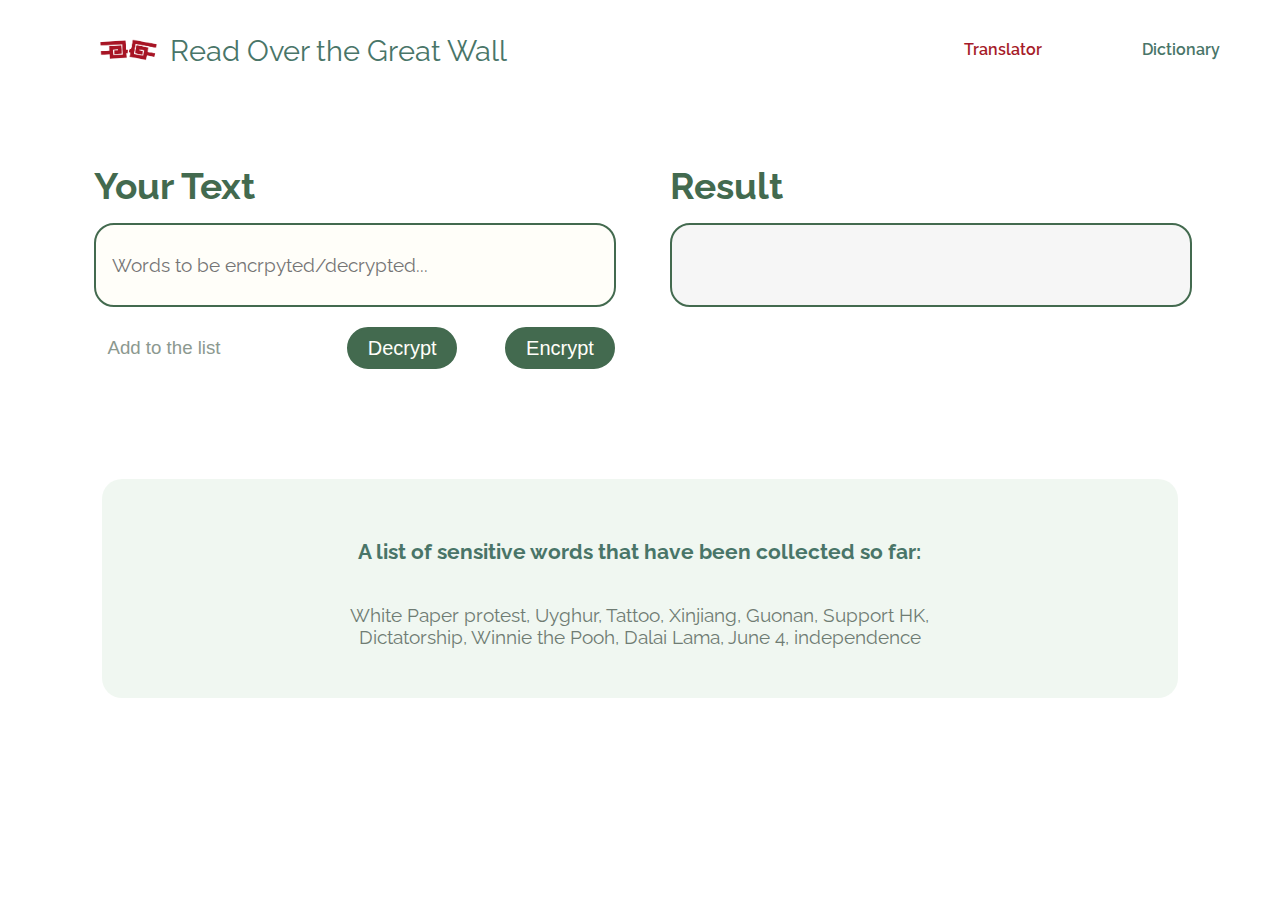
<file: index.html>
<!doctype html>
<html> 
    <head>
        <title>Read Over the Great Wall</title>
        <link href="main.css" rel="stylesheet" type="text/css">
        <link href="https://fonts.googleapis.com/css?family=Source+Code+Pro:900&display=swap" rel="stylesheet">
        <link href="https://fonts.googleapis.com/css2?family=Montserrat&family=Raleway&display=swap" rel="stylesheet"> 
        <link rel="preconnect" href="https://fonts.googleapis.com"><link rel="preconnect" href="https://fonts.gstatic.com" crossorigin>
        <link href="https://fonts.googleapis.com/css2?family=Montserrat&family=Raleway&display=swap" rel="stylesheet">
    
    </head>
    <body>
   <div class="wrapper"> 
        <div class="topbar">
            <div class="home"><a href="index.html"><img class="brandlogo" src="walllogo2.png">Read Over the Great Wall</a></div>
            <ul>
                <li><a class="active" href="index.html">Translator</a></li>
                <li><a href="dictionary.html">Dictionary</a></li>
                </ul>
            </div>
     <div class="frame">
        <div class="input">
            <header>
           <h1>Your Text</h1>
            </header>
            <div class="inputbox">
            <input type="text" id="fname" name="fname" placeholder="Words to be encrpyted/decrypted...">
                  
            </div>
        </div>
        <div class="output">
            <header>
           <h1>Result</h1>
            </header>
            <div class="outputbox">
                    <div class="msg"></div>
            </div>
        </div>   
        <div class="submit">
            <input id="add" type="submit" value="Add to the list">
            <input id="decrypt" type="submit" value="Decrypt">
            <input id="encrypt" type="submit" value="Encrypt">
        </div>
    </div>
    <div class="reference">
        <h3>
            A list of sensitive words that have been collected so far:
        </h3>
        <p>
            White Paper protest, Uyghur, Tattoo, Xinjiang, Guonan, Support HK, 
    Dictatorship, Winnie the Pooh, Dalai Lama, June 4, independence 
        </p>
    </div>
    </div>
    </body>
    <script src="./index.js"></script>
</html>
</file>
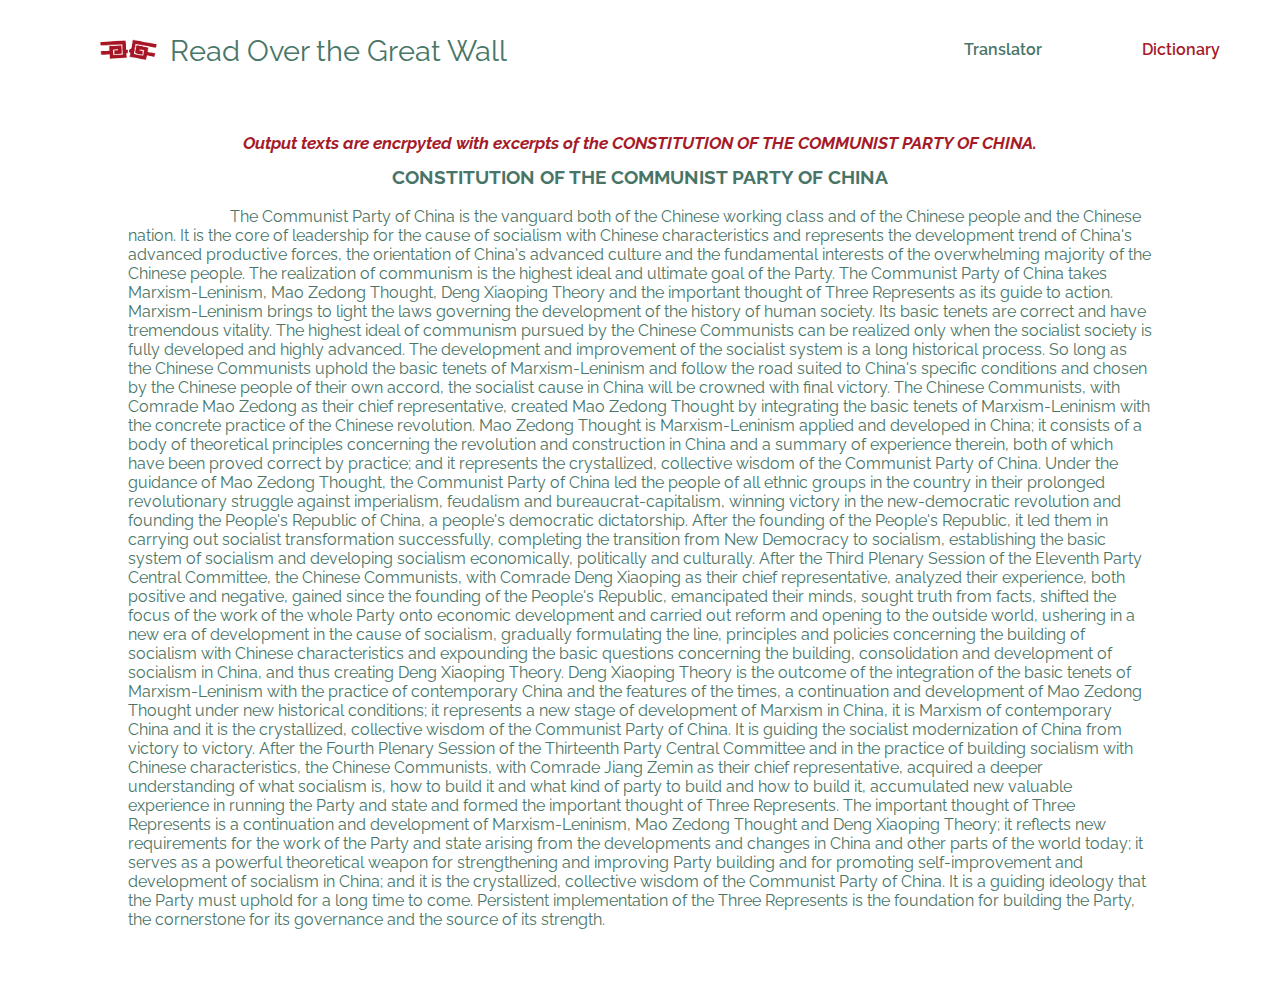
<file: dictionary.html>
<!doctype html>
<html>
    
    <head>
        <title>Read Over the Great Wall</title>
        <link href="main.css" rel="stylesheet" type="text/css">
        <link href="https://fonts.googleapis.com/css?family=Source+Code+Pro:900&display=swap" rel="stylesheet">
        <link href="https://fonts.googleapis.com/css2?family=Montserrat&family=Raleway&display=swap" rel="stylesheet"> 
        <link rel="preconnect" href="https://fonts.googleapis.com"><link rel="preconnect" href="https://fonts.gstatic.com" crossorigin><link href="https://fonts.googleapis.com/css2?family=Montserrat&family=Raleway&display=swap" rel="stylesheet">
    
    </head>
    
    <body>
    
   <div class="wrapper"> 
        <div class="topbar">
            <div class="home"><a href="index.html"><img class="brandlogo" src="walllogo2.png">Read Over the Great Wall</a></div>
            <ul>
                <li><a href="index.html">Translator</a></li>
                <li><a class="active" href="dictionary.html">Dictionary</a></li>
                <!-- <li><a href="resume.html" target="_blank">About</a></li> -->
                
                </ul>
            </div>
    <div class="dictionary">
        <header>
            <h2><i>Output texts are encrpyted with excerpts of the CONSTITUTION OF THE COMMUNIST PARTY OF CHINA.</i></h2>
            <br>
        </header>
            <h3>CONSTITUTION OF THE COMMUNIST PARTY OF CHINA</h3><br>
            <!-- <p class="center">General Program<br></p> -->
    <p>
The Communist Party of China is the vanguard both of the Chinese working class and of the Chinese people and the Chinese nation. It is the core of leadership for the cause of socialism with Chinese characteristics and represents the development trend of China's advanced productive forces, the orientation of China's advanced culture and the fundamental interests of the overwhelming majority of the Chinese people. The realization of communism is the highest ideal and ultimate goal of the Party.
The Communist Party of China takes Marxism-Leninism, Mao Zedong Thought, Deng Xiaoping Theory and the important thought of Three Represents as its guide to action.
Marxism-Leninism brings to light the laws governing the development of the history of human society. Its basic tenets are correct and have tremendous vitality. The highest ideal of communism pursued by the Chinese Communists can be realized only when the socialist society is fully developed and highly advanced. The development and improvement of the socialist system is a long historical process. So long as the Chinese Communists uphold the basic tenets of Marxism-Leninism and follow the road suited to China's specific conditions and chosen by the Chinese people of their own accord, the socialist cause in China will be crowned with final victory.
The Chinese Communists, with Comrade Mao Zedong as their chief representative, created Mao Zedong Thought by integrating the basic tenets of Marxism-Leninism with the concrete practice of the Chinese revolution. Mao Zedong Thought is Marxism-Leninism applied and developed in China; it consists of a body of theoretical principles concerning the revolution and construction in China and a summary of experience therein, both of which have been proved correct by practice; and it represents the crystallized, collective wisdom of the Communist Party of China. Under the guidance of Mao Zedong Thought, the Communist Party of China led the people of all ethnic groups in the country in their prolonged revolutionary struggle against imperialism, feudalism and bureaucrat-capitalism, winning victory in the new-democratic revolution and founding the People's Republic of China, a people's democratic dictatorship. After the founding of the People's Republic, it led them in carrying out socialist transformation successfully, completing the transition from New Democracy to socialism, establishing the basic system of socialism and developing socialism economically, politically and culturally.
After the Third Plenary Session of the Eleventh Party Central Committee, the Chinese Communists, with Comrade Deng Xiaoping as their chief representative, analyzed their experience, both positive and negative, gained since the founding of the People's Republic, emancipated their minds, sought truth from facts, shifted the focus of the work of the whole Party onto economic development and carried out reform and opening to the outside world, ushering in a new era of development in the cause of socialism, gradually formulating the line, principles and policies concerning the building of socialism with Chinese characteristics and expounding the basic questions concerning the building, consolidation and development of socialism in China, and thus creating Deng Xiaoping Theory. Deng Xiaoping Theory is the outcome of the integration of the basic tenets of Marxism-Leninism with the practice of contemporary China and the features of the times, a continuation and development of Mao Zedong Thought under new historical conditions; it represents a new stage of development of Marxism in China, it is Marxism of contemporary China and it is the crystallized, collective wisdom of the Communist Party of China. It is guiding the socialist modernization of China from victory to victory. 
After the Fourth Plenary Session of the Thirteenth Party Central Committee and in the practice of building socialism with Chinese characteristics, the Chinese Communists, with Comrade Jiang Zemin as their chief representative, acquired a deeper understanding of what socialism is, how to build it and what kind of party to build and how to build it, accumulated new valuable experience in running the Party and state and formed the important thought of Three Represents. The important thought of Three Represents is a continuation and development of Marxism-Leninism, Mao Zedong Thought and Deng Xiaoping Theory; it reflects new requirements for the work of the Party and state arising from the developments and changes in China and other parts of the world today; it serves as a powerful theoretical weapon for strengthening and improving Party building and for promoting self-improvement and development of socialism in China; and it is the crystallized, collective wisdom of the Communist Party of China. It is a guiding ideology that the Party must uphold for a long time to come. Persistent implementation of the Three Represents is the foundation for building the Party, the cornerstone for its governance and the source of its strength. 

        </p>
    </div>
    </div>
        
       
    </body>
    <script src="./index.js"></script>
</html>
</file>
<file: main.css>
@charset "UTF-8";

 

*{
    margin:0;
    padding: 0;
}

.wrapper {
    font-family: 'Raleway', sans-serif;
/*    font-weight: bold;*/
/*    text-transform: lowercase;*/
    margin: 0 auto;
    width: 100%;
    color: #497568;
    /* background-color: #e9e9e9; ; */
}
/* div iframe {
    width: 100%;
    height: 1200px;
    /* margin: auto; */

p {
    font-family: 'Raleway', sans-serif;
    font-size: 14pt;
}

.topbar {
    width: 100%;
    display: grid;
    grid-template-columns: 1fr 1fr 1fr 1fr;
    position:static;
    height: 10%;
    background-color: #fff;
    align-content: center;
    z-index: 100;
}

.home {
    grid-column: 1/2;
    text-align: center;
    align-items: center;
    padding-top: 34px;
    width: 600px;
}

.home a {
    text-decoration: none;
    color: #497568;
    font-size: 180%;
    text-align: left;
    display:block;
    margin-left: 100px;
}


.topbar ul {
    grid-column: 4/5;
    display: grid;
    grid-template-columns: 1fr 1fr;
    list-style-type: none;
    /* margin: 0 12% 0 0; */
}

.topbar li {
    padding: 40px 40px 10px;
    text-align: center;
    margin-right: 20px;
}

.topbar li a {
    text-decoration: none;
    color: #497568;
    font-size: 16px;
    font-weight:600;
}


.topbar a:hover{
    color: #a61b29;
}

.topbar .active {
    color: #a61b29;
}

.brandlogo {
    height: 22px;
    /* width: 45px; */
    margin-right: 13px;
}

.frame {
    width: 90%;
    margin:80px auto;
    align-content: center;
    text-align: center;
    display: grid;
    grid-template-columns: 1fr 1fr;
}
.input{
    display: grid;
    grid-column: 1/2;
}
.input header{
    padding: 15px 30px;
    text-align: left;
    color: #436a4f;
    font-size: 14pt;
}

.inputbox{
    border-style: solid;
    width: 90%;
    min-width: 360px;
    height: 80px;
    border-color: #436a4f;
    border-width: 2px;
    background-color: #fffef9;
    border-radius: 20px;
    margin: 0 30px 20px;
    padding: 0;
}
.inputbox input{
    border-style: none;
    width: 94%;
    height: 60px;
    background-color: #fffef9;
    border-radius: 13px;
    margin: 10px auto;
    font-family: Raleway;
    color: #436a4f;
    font-size: 14pt;
    padding-left: 10px;
    padding-right: 10px;
}

.output{
    display: grid;
    grid-column: 2/2;
}
.output header{
    padding: 15px 30px;
    text-align: left;
    color: #436a4f;
    font-size: 14pt;
}

.outputbox{
    border-style: solid;
    width: 90%;
    min-width: 360px;
    height: 80px;
    border-color: #436a4f;
    border-width: 2px;
    background-color: #f6f6f6;
    border-radius: 20px;
    margin: 0 30px 20px;
    padding: 0;
}
.msg{
    width: 100%;
    height: 100%;
    padding-left: 10px;
    padding-right: 10px;
}
.msg p{
    /* display: block; */
    text-align: left;
    align-items: center;
    padding-left: 10px;
    padding-right: 10px;
    padding-top: 29px;
    padding-bottom: auto;
    font-family: Raleway;
    color: #436a4f;
    font-size: 14pt;
    font-weight: bolder;
}
.submit{
    display: grid;
    grid-template-columns:40% 30% 30%;
    /* padding-left: 70%;
    margin-right: 20px; */
}
.submit input{
    width: 110px;
    height: 42px;
    background-color: #436a4f;
    border-style: solid;
    border-color: #436a4f;
    /* border-width: 2px; */
    border-radius: 26px;
    font-size: 20px;
    font-weight: 500;
    color: #fffef9;
    
}
.submit #add{
    display: grid;
    /* grid-column: 1/3; */
    width: 150px;
    height: 42px;
    margin: 0 auto 0 25px;
    border-style: none;
    background-color: #fff;
    color: #8c9990;
    font-weight: 300;
    font-size: 14pt;
}

.submit #encrypt{
    display: grid;
    grid-column: 3/3;
    margin: 0 25px 0 auto;
}
.submit #decrypt{
    display: grid;
    grid-column: 2/3;
    margin: 0 10px 0 auto;
}

.submit input:hover{
    background-color: #fffef9;
    color:#436a4f;
}
.submit #add:hover{
    color:#436a4f;
}

.reference {
    width: 81%;
    margin: 110px auto;
    align-content: center;
    text-align: center;
    border-style: none;
    /* border-top-color: #49756881; */
    background-color: #d0e6d451;
    border-radius: 20px;
    padding: 20px;
}
.reference h3{
    margin: 40px auto;
    font-size: 16pt;
    font-weight: bolder;
}

.reference p{
    margin: 30px 20%;
    font-size: 14pt;
    color: #6f7c73;
}

.dictionary{
    width: 80%;
    margin: 5% auto;
}
.dictionary header{
    text-align: center;
    font-size: 11px;
    color: #a61b29;
}
.dictionary h3{
    text-align: center;
}
.dictionary .center{
    text-align: center;
}
.dictionary p{
    text-indent: 10%;
    font-size: medium;
}
</file>
